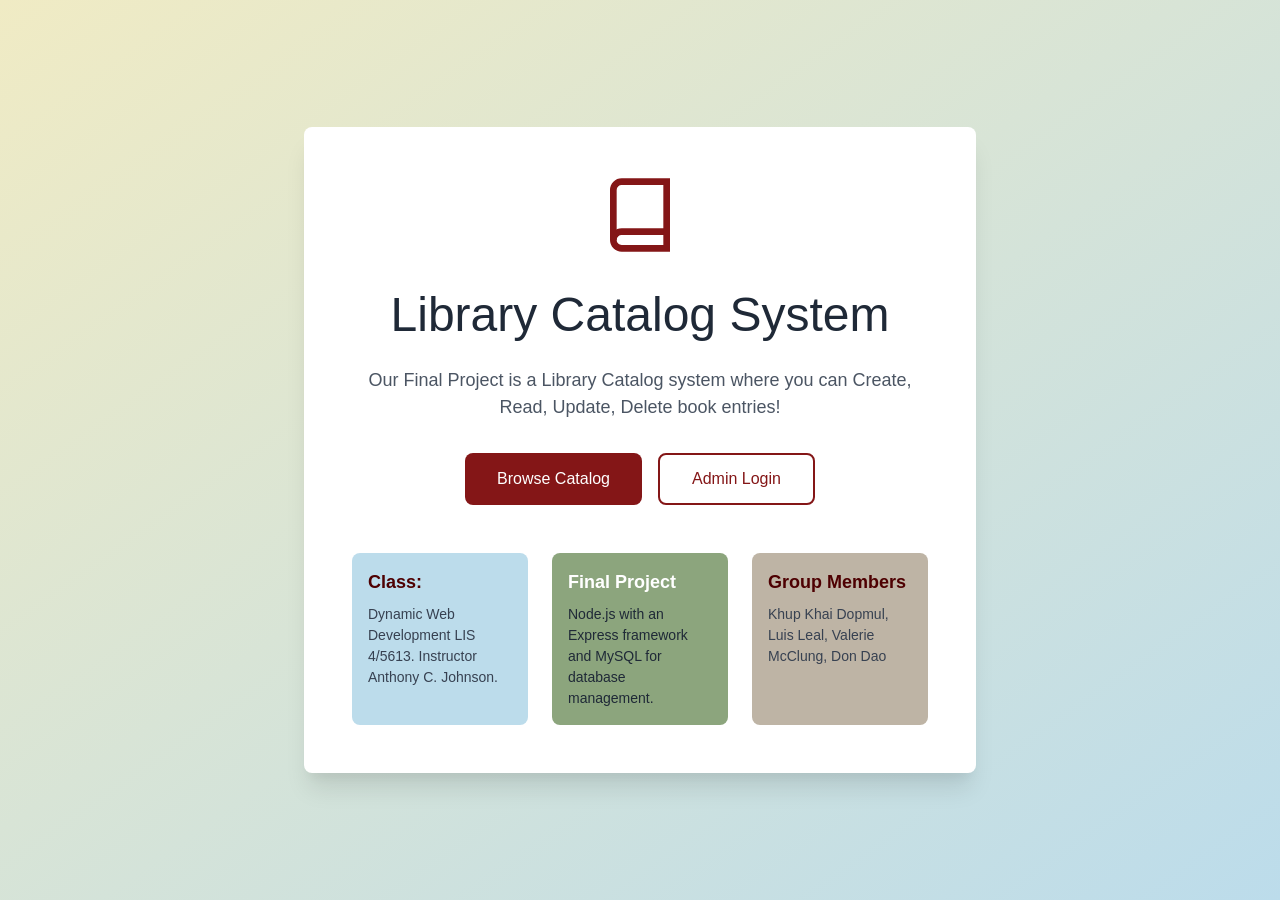
<file: index.html>
<!DOCTYPE html>
<html lang="en">
<head>
    <meta charset="UTF-8">
    <meta name="viewport" content="width=device-width, initial-scale=1.0">
    <title>Library Catalog System</title>
    <link rel="stylesheet" href="styles.css">
</head>
<body>
    <div class="page-container gradient-bg">
        <div class="home-card">
            <div class="icon-circle">
                <svg class="icon-large" xmlns="http://www.w3.org/2000/svg" viewBox="0 0 24 24" fill="none" stroke="currentColor" stroke-width="2">
                    <path d="M4 19.5A2.5 2.5 0 0 1 6.5 17H20"></path>
                    <path d="M6.5 2H20v20H6.5A2.5 2.5 0 0 1 4 19.5v-15A2.5 2.5 0 0 1 6.5 2z"></path>
                </svg>
            </div>
            <h1 class="home-title">Library Catalog System</h1>
            <p class="home-description">
                Our Final Project is a Library Catalog system where you can Create, Read, Update, Delete book entries!
            </p>
            <div class="button-group">
                <a href="catalog.html" class="btn btn-primary">Browse Catalog</a>
                <a href="login.html" class="btn btn-secondary">Admin Login</a>
            </div>
            <div class="feature-grid">
                <div class="feature-card feature-sky">
                    <h3>Class:</h3>
                    <p>Dynamic Web Development LIS 4/5613. Instructor Anthony C. Johnson.</p>
                </div>
                <div class="feature-card feature-leaf">
                    <h3>Final Project</h3>
                    <p>Node.js with an Express framework and MySQL for database management.</p>
                </div>
                <div class="feature-card feature-stone">
                    <h3>Group Members</h3>
                    <p>Khup Khai Dopmul, Luis Leal, Valerie McClung, Don Dao</p>
                </div>
            </div>
        </div>
    </div>
</body>
</html>
</file>
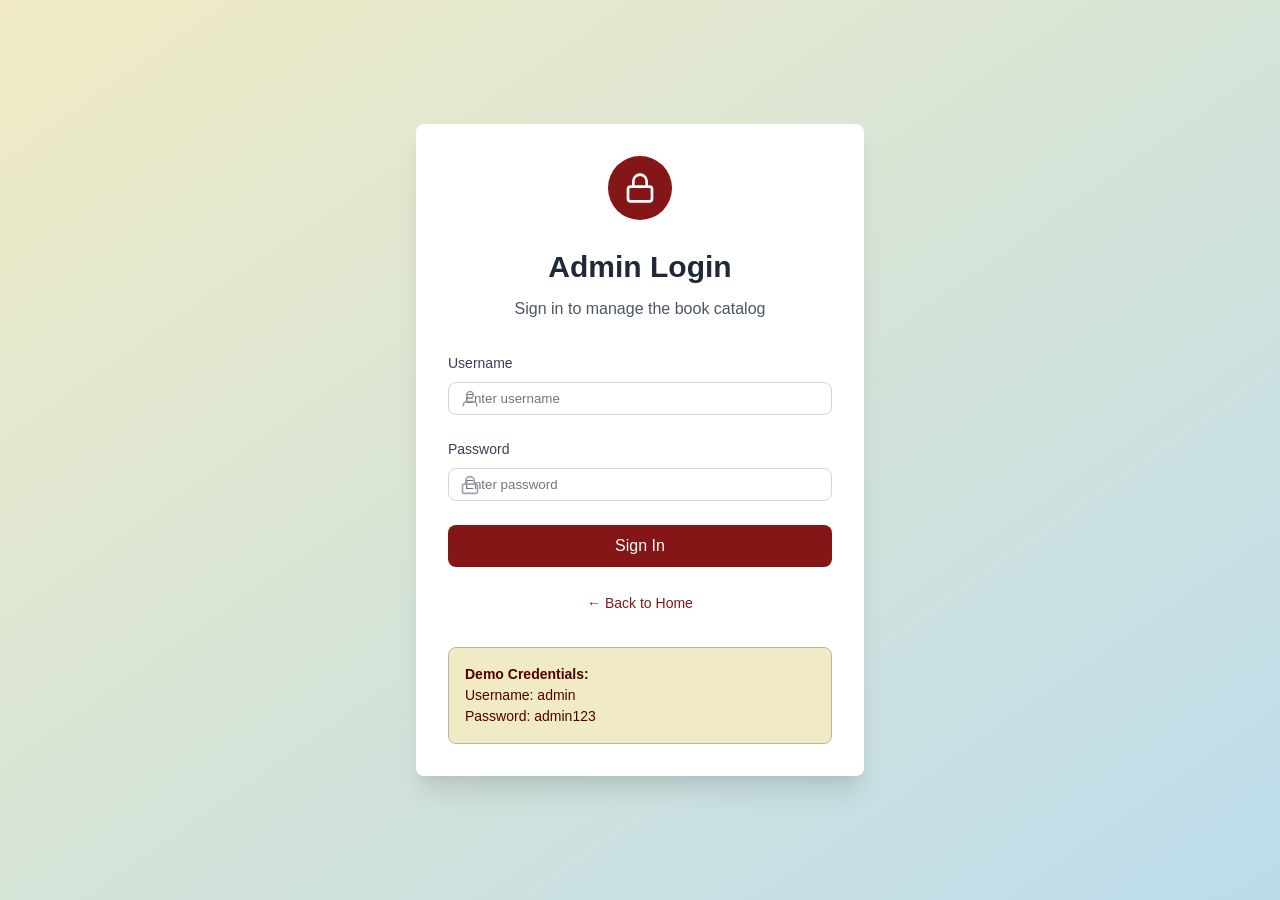
<file: add-book.html>
<!DOCTYPE html>
<html lang="en">
<head>
    <meta charset="UTF-8">
    <meta name="viewport" content="width=device-width, initial-scale=1.0">
    <title>Add Book - Library Catalog</title>
    <link rel="stylesheet" href="styles.css">
</head>
<body>
    <div class="cream-bg min-height">
        <header class="header crimson-bg">
            <div class="header-content-simple">
                <a href="catalog.html" class="back-link">
                    <svg class="icon-small" xmlns="http://www.w3.org/2000/svg" viewBox="0 0 24 24" fill="none" stroke="currentColor" stroke-width="2">
                        <line x1="19" y1="12" x2="5" y2="12"></line>
                        <polyline points="12 19 5 12 12 5"></polyline>
                    </svg>
                    Back to Catalog
                </a>
                <h1>Add New Book</h1>
            </div>
        </header>

        <main class="main-content">
            <form id="addBookForm" class="book-form">
                <div class="form-section">
                    <label>Book Cover Image</label>
                    <div class="image-upload-container">
                        <div id="imagePreview" class="image-preview" style="display: none;">
                            <img id="previewImg" src="" alt="Book cover preview">
                            <button type="button" id="removeImageBtn" class="remove-image-btn">×</button>
                        </div>
                        <label id="uploadLabel" class="upload-box">
                            <svg class="upload-icon" xmlns="http://www.w3.org/2000/svg" viewBox="0 0 24 24" fill="none" stroke="currentColor" stroke-width="2">
                                <path d="M21 15v4a2 2 0 0 1-2 2H5a2 2 0 0 1-2-2v-4"></path>
                                <polyline points="17 8 12 3 7 8"></polyline>
                                <line x1="12" y1="3" x2="12" y2="15"></line>
                            </svg>
                            <span>Click to upload</span>
                            <span class="upload-hint">PNG, JPG up to 5MB</span>
                            <input type="file" id="coverImage" accept="image/*" style="display: none;">
                        </label>
                    </div>
                </div>

                <div class="form-grid">
                    <div class="form-group">
                        <label for="title">Title *</label>
                        <input type="text" id="title" name="title" required>
                    </div>

                    <div class="form-group">
                        <label for="author">Author *</label>
                        <input type="text" id="author" name="author" required>
                    </div>

                    <div class="form-group">
                        <label for="isbn">ISBN *</label>
                        <input type="text" id="isbn" name="isbn" required>
                    </div>

                    <div class="form-group">
                        <label for="publisher">Publisher *</label>
                        <input type="text" id="publisher" name="publisher" required>
                    </div>

                    <div class="form-group">
                        <label for="publicationYear">Publication Year *</label>
                        <input type="number" id="publicationYear" name="publicationYear" min="1000" max="2100" required>
                    </div>

                    <div class="form-group">
                        <label for="genre">Genre *</label>
                        <select id="genre" name="genre" required>
                            <option value="">Select a genre</option>
                            <option value="Fiction">Fiction</option>
                            <option value="Non-Fiction">Non-Fiction</option>
                            <option value="Science Fiction">Science Fiction</option>
                            <option value="Fantasy">Fantasy</option>
                            <option value="Mystery">Mystery</option>
                            <option value="Thriller">Thriller</option>
                            <option value="Romance">Romance</option>
                            <option value="Biography">Biography</option>
                            <option value="History">History</option>
                            <option value="Science">Science</option>
                            <option value="Self-Help">Self-Help</option>
                            <option value="Classic Fiction">Classic Fiction</option>
                            <option value="Dystopian Fiction">Dystopian Fiction</option>
                        </select>
                    </div>
                </div>

                <div class="form-group">
                    <label for="description">Description *</label>
                    <textarea id="description" name="description" rows="4" required></textarea>
                </div>

                <div class="button-row">
                    <button type="submit" class="btn btn-primary btn-flex">Add Book</button>
                    <a href="catalog.html" class="btn btn-stone btn-flex">Cancel</a>
                </div>
            </form>
        </main>
    </div>

    <script src="js/add-book.js"></script>
</body>
</html>
</file>
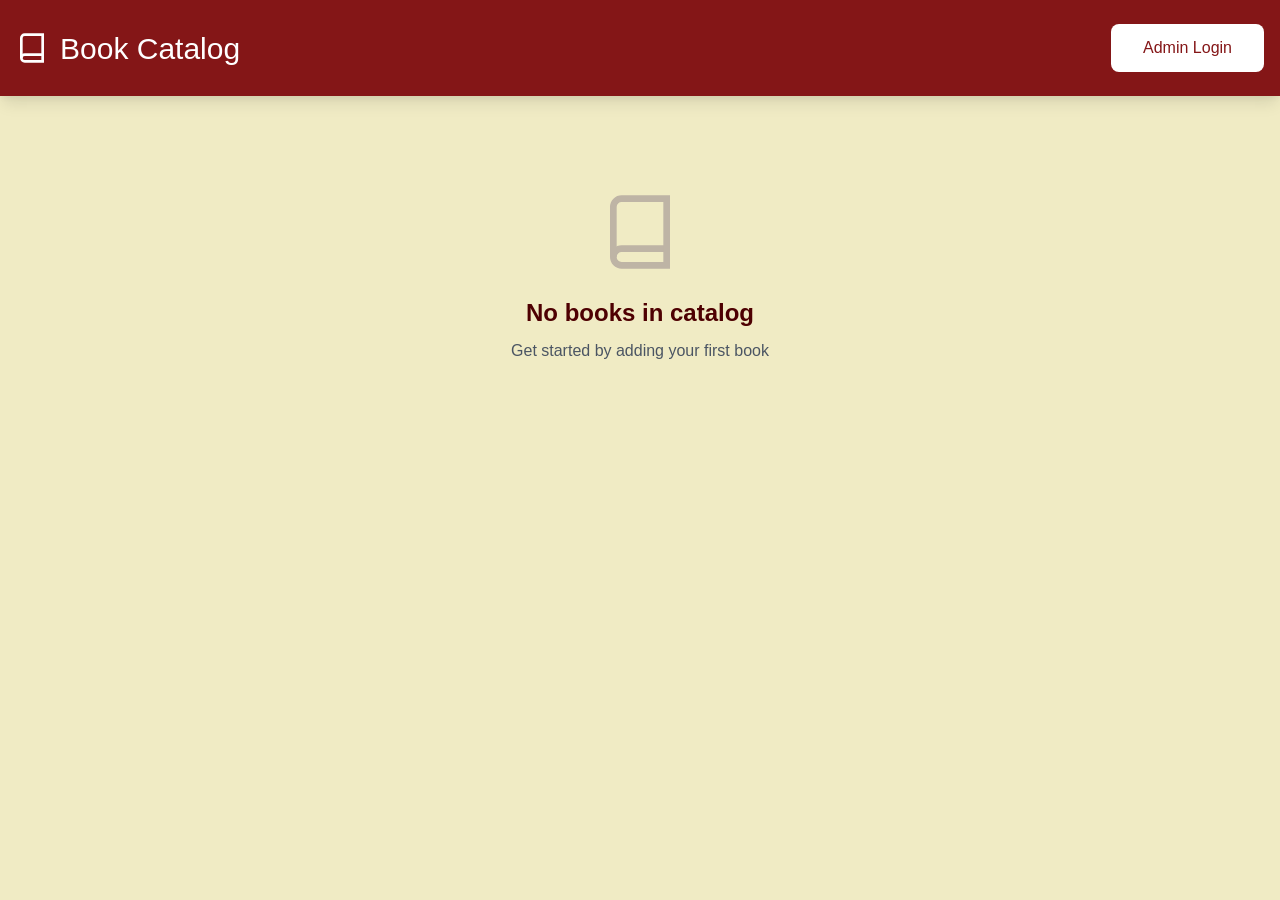
<file: catalog.html>
<!DOCTYPE html>
<html lang="en">
<head>
    <meta charset="UTF-8">
    <meta name="viewport" content="width=device-width, initial-scale=1.0">
    <title>Book Catalog - Library System</title>
    <link rel="stylesheet" href="styles.css">
</head>
<body>
    <div class="cream-bg min-height">
        <header class="header crimson-bg">
            <div class="header-content">
                <div class="header-left">
                    <svg class="icon-medium" xmlns="http://www.w3.org/2000/svg" viewBox="0 0 24 24" fill="none" stroke="white" stroke-width="2">
                        <path d="M4 19.5A2.5 2.5 0 0 1 6.5 17H20"></path>
                        <path d="M6.5 2H20v20H6.5A2.5 2.5 0 0 1 4 19.5v-15A2.5 2.5 0 0 1 6.5 2z"></path>
                    </svg>
                    <h1>Book Catalog</h1>
                </div>
                <div class="header-right" id="headerButtons">
                </div>
            </div>
        </header>

        <main class="main-content">
            <div id="emptyState" class="empty-state" style="display: none;">
                <svg class="icon-large stone-color" xmlns="http://www.w3.org/2000/svg" viewBox="0 0 24 24" fill="none" stroke="currentColor" stroke-width="2">
                    <path d="M4 19.5A2.5 2.5 0 0 1 6.5 17H20"></path>
                    <path d="M6.5 2H20v20H6.5A2.5 2.5 0 0 1 4 19.5v-15A2.5 2.5 0 0 1 6.5 2z"></path>
                </svg>
                <h2 class="dark-crimson-text">No books in catalog</h2>
                <p>Get started by adding your first book</p>
                <a href="add-book.html" class="btn btn-primary" id="firstBookBtn" style="display: none;">
                    <svg class="icon-small" xmlns="http://www.w3.org/2000/svg" viewBox="0 0 24 24" fill="none" stroke="currentColor" stroke-width="2">
                        <line x1="12" y1="5" x2="12" y2="19"></line>
                        <line x1="5" y1="12" x2="19" y2="12"></line>
                    </svg>
                    Add Your First Book
                </a>
            </div>

            <div id="bookGrid" class="book-grid">
            </div>
        </main>
    </div>

    <script src="js/catalog.js"></script>
</body>
</html>
</file>
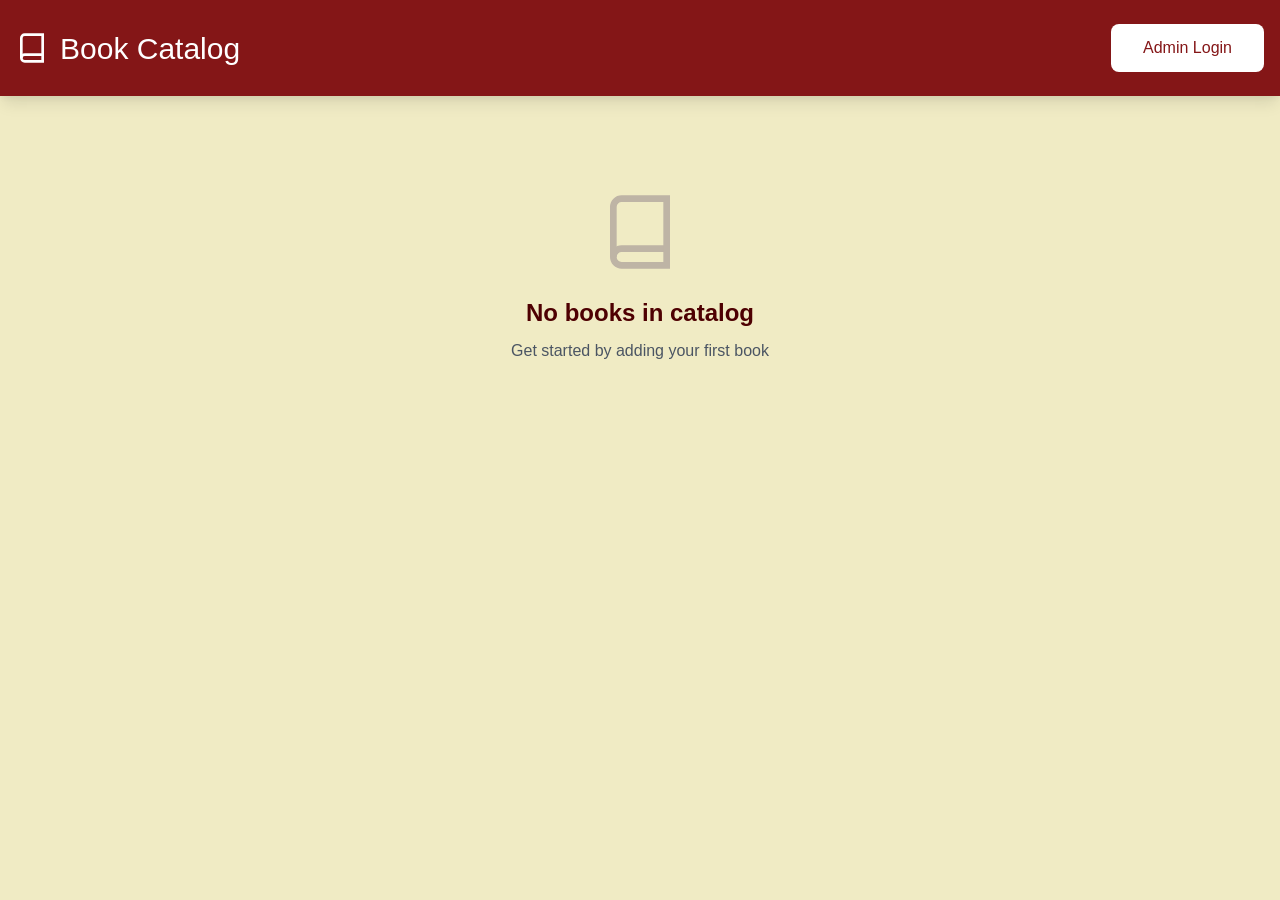
<file: edit-book.html>
<!DOCTYPE html>
<html lang="en">
<head>
    <meta charset="UTF-8">
    <meta name="viewport" content="width=device-width, initial-scale=1.0">
    <title>Edit Book - Library Catalog</title>
    <link rel="stylesheet" href="styles.css">
</head>
<body>
    <div class="cream-bg min-height">
        <header class="header crimson-bg">
            <div class="header-content-simple">
                <a href="catalog.html" class="back-link">
                    <svg class="icon-small" xmlns="http://www.w3.org/2000/svg" viewBox="0 0 24 24" fill="none" stroke="currentColor" stroke-width="2">
                        <line x1="19" y1="12" x2="5" y2="12"></line>
                        <polyline points="12 19 5 12 12 5"></polyline>
                    </svg>
                    Back to Catalog
                </a>
                <h1>Edit Book</h1>
            </div>
        </header>

        <main class="main-content">
            <div id="loadingState" class="loading-state">Loading...</div>

            <form id="editBookForm" class="book-form" style="display: none;">
                <input type="hidden" id="bookId" name="bookId">

                <div class="form-section">
                    <label>Book Cover Image</label>
                    <div class="image-upload-container">
                        <div id="imagePreview" class="image-preview" style="display: none;">
                            <img id="previewImg" src="" alt="Book cover preview">
                            <button type="button" id="removeImageBtn" class="remove-image-btn">×</button>
                        </div>
                        <label id="uploadLabel" class="upload-box">
                            <svg class="upload-icon" xmlns="http://www.w3.org/2000/svg" viewBox="0 0 24 24" fill="none" stroke="currentColor" stroke-width="2">
                                <path d="M21 15v4a2 2 0 0 1-2 2H5a2 2 0 0 1-2-2v-4"></path>
                                <polyline points="17 8 12 3 7 8"></polyline>
                                <line x1="12" y1="3" x2="12" y2="15"></line>
                            </svg>
                            <span>Click to upload</span>
                            <span class="upload-hint">PNG, JPG up to 5MB</span>
                            <input type="file" id="coverImage" accept="image/*" style="display: none;">
                        </label>
                    </div>
                </div>

                <div class="form-grid">
                    <div class="form-group">
                        <label for="title">Title *</label>
                        <input type="text" id="title" name="title" required>
                    </div>

                    <div class="form-group">
                        <label for="author">Author *</label>
                        <input type="text" id="author" name="author" required>
                    </div>

                    <div class="form-group">
                        <label for="isbn">ISBN *</label>
                        <input type="text" id="isbn" name="isbn" required>
                    </div>

                    <div class="form-group">
                        <label for="publisher">Publisher *</label>
                        <input type="text" id="publisher" name="publisher" required>
                    </div>

                    <div class="form-group">
                        <label for="publicationYear">Publication Year *</label>
                        <input type="number" id="publicationYear" name="publicationYear" min="1000" max="2100" required>
                    </div>

                    <div class="form-group">
                        <label for="genre">Genre *</label>
                        <select id="genre" name="genre" required>
                            <option value="">Select a genre</option>
                            <option value="Fiction">Fiction</option>
                            <option value="Non-Fiction">Non-Fiction</option>
                            <option value="Science Fiction">Science Fiction</option>
                            <option value="Fantasy">Fantasy</option>
                            <option value="Mystery">Mystery</option>
                            <option value="Thriller">Thriller</option>
                            <option value="Romance">Romance</option>
                            <option value="Biography">Biography</option>
                            <option value="History">History</option>
                            <option value="Science">Science</option>
                            <option value="Self-Help">Self-Help</option>
                            <option value="Classic Fiction">Classic Fiction</option>
                            <option value="Dystopian Fiction">Dystopian Fiction</option>
                        </select>
                    </div>
                </div>

                <div class="form-group">
                    <label for="description">Description *</label>
                    <textarea id="description" name="description" rows="4" required></textarea>
                </div>

                <div class="button-row">
                    <button type="submit" class="btn btn-primary btn-flex">Update Book</button>
                    <a href="catalog.html" class="btn btn-stone btn-flex">Cancel</a>
                </div>
            </form>
        </main>
    </div>

    <script src="js/edit-book.js"></script>
</body>
</html>
</file>
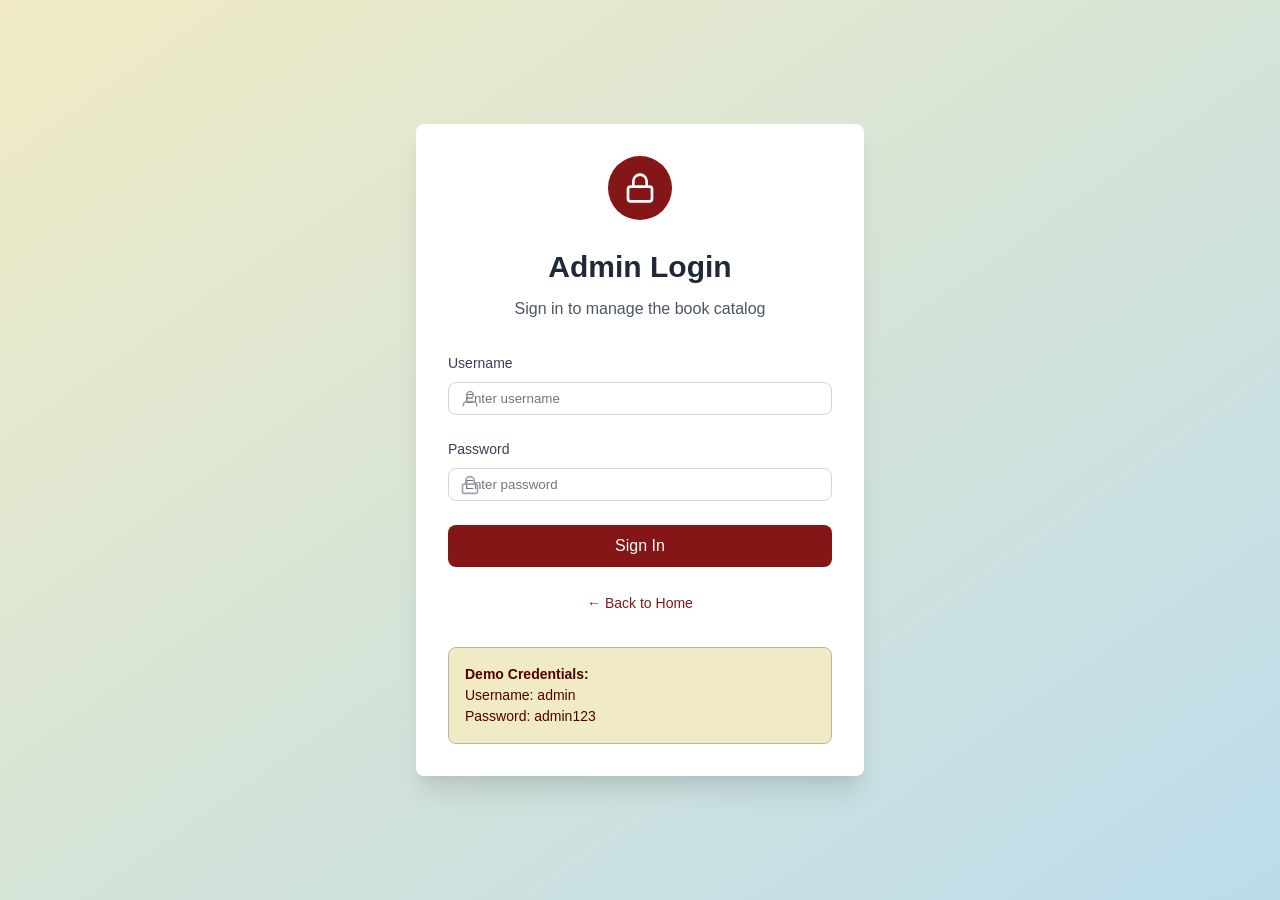
<file: login.html>
<!DOCTYPE html>
<html lang="en">
<head>
    <meta charset="UTF-8">
    <meta name="viewport" content="width=device-width, initial-scale=1.0">
    <title>Admin Login - Library Catalog</title>
    <link rel="stylesheet" href="styles.css">
</head>
<body>
    <div class="page-container gradient-bg">
        <div class="login-card">
            <div class="icon-circle-small crimson-bg">
                <svg class="icon-medium" xmlns="http://www.w3.org/2000/svg" viewBox="0 0 24 24" fill="none" stroke="white" stroke-width="2">
                    <rect x="3" y="11" width="18" height="11" rx="2" ry="2"></rect>
                    <path d="M7 11V7a5 5 0 0 1 10 0v4"></path>
                </svg>
            </div>
            <h1 class="page-title">Admin Login</h1>
            <p class="page-subtitle">Sign in to manage the book catalog</p>

            <form id="loginForm" class="form-container">
                <div class="form-group">
                    <label for="username">Username</label>
                    <div class="input-wrapper">
                        <svg class="input-icon" xmlns="http://www.w3.org/2000/svg" viewBox="0 0 24 24" fill="none" stroke="currentColor" stroke-width="2">
                            <path d="M20 21v-2a4 4 0 0 0-4-4H8a4 4 0 0 0-4 4v2"></path>
                            <circle cx="12" cy="7" r="4"></circle>
                        </svg>
                        <input type="text" id="username" name="username" placeholder="Enter username" required>
                    </div>
                </div>

                <div class="form-group">
                    <label for="password">Password</label>
                    <div class="input-wrapper">
                        <svg class="input-icon" xmlns="http://www.w3.org/2000/svg" viewBox="0 0 24 24" fill="none" stroke="currentColor" stroke-width="2">
                            <rect x="3" y="11" width="18" height="11" rx="2" ry="2"></rect>
                            <path d="M7 11V7a5 5 0 0 1 10 0v4"></path>
                        </svg>
                        <input type="password" id="password" name="password" placeholder="Enter password" required>
                    </div>
                </div>

                <div id="errorMessage" class="error-message" style="display: none;"></div>

                <button type="submit" class="btn btn-primary btn-full">Sign In</button>
            </form>

            <div class="text-center">
                <a href="index.html" class="link-crimson">← Back to Home</a>
            </div>

            <div class="info-box">
                <p>
                    <strong>Demo Credentials:</strong><br>
                    Username: admin<br>
                    Password: admin123
                </p>
            </div>
        </div>
    </div>

    <script src="js/login.js"></script>
</body>
</html>
</file>
<file: styles.css>
/* ==================== COLOR PALETTE ==================== */
:root {
    --cream: #F0EBC4;
    --crimson-red: #841617;
    --dark-crimson: #4e0002;
    --sky: #bcdceb;
    --leaf: #8ca57d;
    --stone: #beb4a5;
    --white: #ffffff;
    --black: #000000;
    --gray-600: #4b5563;
    --gray-700: #374151;
    --gray-800: #1f2937;
}

/* ==================== RESET & BASE ==================== */
* {
    margin: 0;
    padding: 0;
    box-sizing: border-box;
}

body {
    font-family: -apple-system, BlinkMacSystemFont, 'Segoe UI', Roboto, 'Helvetica Neue', Arial, sans-serif;
    font-size: 16px;
    line-height: 1.5;
    color: var(--black);
}

/* ==================== LAYOUT ==================== */
.page-container {
    min-height: 100vh;
    display: flex;
    align-items: center;
    justify-content: center;
    padding: 1rem;
}

.gradient-bg {
    background: linear-gradient(to bottom right, var(--cream), var(--sky));
}

.cream-bg {
    background-color: var(--cream);
}

.min-height {
    min-height: 100vh;
}

/* ==================== HOME PAGE / Index ==================== */
.home-card {
    max-width: 42rem;
    width: 100%;
    background-color: var(--white);
    border-radius: 0.5rem;
    box-shadow: 0 20px 25px -5px rgba(0, 0, 0, 0.1), 0 10px 10px -5px rgba(0, 0, 0, 0.04);
    padding: 2rem 3rem;
    text-align: center;
}

.icon-circle {
    display: flex;
    justify-content: center;
    margin-bottom: 1.5rem;
}

.icon-large {
    width: 5rem;
    height: 5rem;
    color: var(--crimson-red);
}

.icon-medium {
    width: 2rem;
    height: 2rem;
}

.icon-small {
    width: 1.25rem;
    height: 1.25rem;
}

.home-title {
    font-size: 2.5rem;
    font-weight: 500;
    margin-bottom: 1rem;
    color: var(--gray-800);
}

.home-description {
    font-size: 1.125rem;
    color: var(--gray-600);
    margin-bottom: 2rem;
}

.button-group {
    display: flex;
    flex-direction: column;
    gap: 1rem;
    margin-bottom: 3rem;
}

.feature-grid {
    display: grid;
    grid-template-columns: 1fr;
    gap: 1.5rem;
    text-align: left;
    margin-top: 3rem;
}

.feature-card {
    padding: 1rem;
    border-radius: 0.5rem;
}

.feature-card h3 {
    font-size: 1.125rem;
    margin-bottom: 0.5rem;
}

.feature-card p {
    font-size: 0.875rem;
    color: var(--gray-700);
}

.feature-sky {
    background-color: var(--sky);
}

.feature-sky h3 {
    color: var(--dark-crimson);
}

.feature-leaf {
    background-color: var(--leaf);
}

.feature-leaf h3 {
    color: var(--white);
}

.feature-leaf p {
    color: var(--gray-800);
}

.feature-stone {
    background-color: var(--stone);
}

.feature-stone h3 {
    color: var(--dark-crimson);
}

/* ==================== LOGIN PAGE ==================== */
.login-card {
    max-width: 28rem;
    width: 100%;
    background-color: var(--white);
    border-radius: 0.5rem;
    box-shadow: 0 20px 25px -5px rgba(0, 0, 0, 0.1), 0 10px 10px -5px rgba(0, 0, 0, 0.04);
    padding: 2rem;
}

.icon-circle-small {
    width: 4rem;
    height: 4rem;
    border-radius: 50%;
    display: flex;
    align-items: center;
    justify-content: center;
    margin: 0 auto 1.5rem;
}

.crimson-bg {
    background-color: var(--crimson-red);
}

.page-title {
    font-size: 1.875rem;
    text-align: center;
    margin-bottom: 0.5rem;
    color: var(--gray-800);
}

.page-subtitle {
    text-align: center;
    color: var(--gray-600);
    margin-bottom: 2rem;
}

.form-container {
    display: flex;
    flex-direction: column;
    gap: 1.5rem;
}

.form-group {
    display: flex;
    flex-direction: column;
}

.form-group label {
    display: block;
    font-size: 0.875rem;
    margin-bottom: 0.5rem;
    color: var(--gray-700);
    font-weight: 500;
}

.input-wrapper {
    position: relative;
}

.input-icon {
    position: absolute;
    left: 0.75rem;
    top: 50%;
    transform: translateY(-50%);
    width: 1.25rem;
    height: 1.25rem;
    color: #9ca3af;
}

.input-wrapper input {
    width: 100%;
    padding: 0.5rem 1rem 0.5rem 2.5rem;
    border: 1px solid #d1d5db;
    border-radius: 0.5rem;
    background-color: var(--cream);
    outline: none;
}

.input-wrapper input:focus {
    border-color: var(--leaf);
    box-shadow: 0 0 0 3px rgba(140, 165, 125, 0.1);
}

.form-group input,
.form-group select,
.form-group textarea {
    width: 100%;
    padding: 0.5rem 1rem;
    border: 1px solid #d1d5db;
    border-radius: 0.5rem;
    background-color: var(--white);
    outline: none;
    font-family: inherit;
}

.form-group input:focus,
.form-group select:focus,
.form-group textarea:focus {
    border-color: var(--leaf);
    box-shadow: 0 0 0 3px rgba(140, 165, 125, 0.1);
}

.form-group textarea {
    resize: none;
}

.error-message {
    background-color: #f8d7da;
    border: 1px solid var(--crimson-red);
    color: var(--dark-crimson);
    padding: 0.75rem 1rem;
    border-radius: 0.5rem;
    font-size: 0.875rem;
}

.text-center {
    text-align: center;
    margin-top: 1.5rem;
}

.link-crimson {
    color: var(--crimson-red);
    text-decoration: none;
    font-size: 0.875rem;
}

.link-crimson:hover {
    text-decoration: underline;
}

.info-box {
    margin-top: 2rem;
    padding: 1rem;
    background-color: var(--cream);
    border: 1px solid var(--stone);
    border-radius: 0.5rem;
}

.info-box p {
    font-size: 0.875rem;
    color: var(--dark-crimson);
}

/* ==================== BUTTONS ==================== */
.btn {
    display: inline-flex;
    align-items: center;
    justify-content: center;
    gap: 0.5rem;
    padding: 0.75rem 2rem;
    border-radius: 0.5rem;
    text-decoration: none;
    font-weight: 500;
    transition: background-color 0.2s;
    cursor: pointer;
    border: none;
    font-family: inherit;
    font-size: 1rem;
}

.btn-primary {
    background-color: var(--crimson-red);
    color: var(--white);
}

.btn-primary:hover {
    background-color: var(--dark-crimson);
}

.btn-secondary {
    background-color: var(--white);
    color: var(--crimson-red);
    border: 2px solid var(--crimson-red);
}

.btn-secondary:hover {
    background-color: var(--cream);
}

.btn-full {
    width: 100%;
}

.btn-leaf {
    background-color: var(--leaf);
    color: var(--white);
}

.btn-leaf:hover {
    background-color: #6d8a5d;
}

.btn-stone {
    background-color: var(--stone);
    color: var(--gray-800);
}

.btn-stone:hover {
    background-color: #a8a295;
}

.btn-flex {
    flex: 1;
}

.btn-white {
    background-color: var(--white);
    color: var(--crimson-red);
}

.btn-white:hover {
    background-color: var(--sky);
}

.btn-dark-crimson {
    background-color: var(--dark-crimson);
    color: var(--white);
}

.btn-dark-crimson:hover {
    background-color: var(--black);
}

/* ==================== HEADER ==================== */
.header {
    color: var(--white);
    box-shadow: 0 10px 15px -3px rgba(0, 0, 0, 0.1), 0 4px 6px -2px rgba(0, 0, 0, 0.05);
}

.header-content {
    max-width: 80rem;
    margin: 0 auto;
    padding: 1.5rem 1rem;
    display: flex;
    justify-content: space-between;
    align-items: center;
}

.header-left {
    display: flex;
    align-items: center;
    gap: 0.75rem;
}

.header-left h1 {
    font-size: 1.875rem;
    font-weight: 500;
}

.header-right {
    display: flex;
    align-items: center;
    gap: 1rem;
}

.header-content-simple {
    max-width: 56rem;
    margin: 0 auto;
    padding: 1.5rem 1rem;
}

.back-link {
    display: inline-flex;
    align-items: center;
    gap: 0.5rem;
    color: var(--white);
    text-decoration: none;
    margin-bottom: 0.75rem;
}

.back-link:hover {
    color: #e5e7eb;
}

.header-content-simple h1 {
    font-size: 1.875rem;
    font-weight: 500;
}

/* ==================== MAIN CONTENT ==================== */
.main-content {
    max-width: 80rem;
    margin: 0 auto;
    padding: 2rem 1rem;
}

/* ==================== EMPTY STATE ==================== */
.empty-state {
    text-align: center;
    padding: 4rem 0;
}

.stone-color {
    color: var(--stone);
    margin: 0 auto 1rem;
}

.dark-crimson-text {
    font-size: 1.5rem;
    color: var(--dark-crimson);
    margin-bottom: 0.5rem;
}

.empty-state p {
    color: var(--gray-600);
    margin-bottom: 1.5rem;
}

/* ==================== BOOK GRID ==================== */
.book-grid {
    display: grid;
    grid-template-columns: 1fr;
    gap: 1.5rem;
}

.book-card {
    background-color: var(--white);
    border-radius: 0.5rem;
    box-shadow: 0 4px 6px -1px rgba(0, 0, 0, 0.1), 0 2px 4px -1px rgba(0, 0, 0, 0.06);
    overflow: hidden;
    transition: box-shadow 0.2s;
}

.book-card:hover {
    box-shadow: 0 20px 25px -5px rgba(0, 0, 0, 0.1), 0 10px 10px -5px rgba(0, 0, 0, 0.04);
}

.book-card img {
    width: 100%;
    height: 16rem;
    object-fit: cover;
}

.book-card-content {
    padding: 1.25rem;
}

.book-card h3 {
    font-size: 1.25rem;
    margin-bottom: 0.25rem;
    color: var(--gray-800);
}

.book-card-author {
    color: var(--gray-600);
    margin-bottom: 0.75rem;
}

.book-card-details {
    display: flex;
    flex-direction: column;
    gap: 0.25rem;
    font-size: 0.875rem;
    color: var(--gray-600);
    margin-bottom: 1rem;
}

.book-card-details span {
    font-weight: 500;
}

.book-card-description {
    font-size: 0.875rem;
    color: var(--gray-700);
    margin-bottom: 1rem;
    display: -webkit-box;
    -webkit-line-clamp: 3;
    -webkit-box-orient: vertical;
    overflow: hidden;
}

.book-card-actions {
    display: flex;
    gap: 0.5rem;
}

/* ==================== BOOK FORM ==================== */
.book-form {
    background-color: var(--white);
    border-radius: 0.5rem;
    box-shadow: 0 4px 6px -1px rgba(0, 0, 0, 0.1), 0 2px 4px -1px rgba(0, 0, 0, 0.06);
    padding: 2rem;
    max-width: 56rem;
    margin: 0 auto;
}

.form-section {
    margin-bottom: 1.5rem;
}

.form-section label {
    display: block;
    font-size: 0.875rem;
    margin-bottom: 0.5rem;
    color: var(--gray-700);
    font-weight: 500;
}

.image-upload-container {
    display: flex;
    flex-direction: column;
    align-items: center;
    gap: 1rem;
}

.image-preview {
    position: relative;
}

.image-preview img {
    width: 12rem;
    height: 16rem;
    object-fit: cover;
    border-radius: 0.5rem;
    box-shadow: 0 4px 6px -1px rgba(0, 0, 0, 0.1), 0 2px 4px -1px rgba(0, 0, 0, 0.06);
}

.remove-image-btn {
    position: absolute;
    top: -0.5rem;
    right: -0.5rem;
    background-color: var(--crimson-red);
    color: var(--white);
    border: none;
    border-radius: 50%;
    width: 2rem;
    height: 2rem;
    font-size: 1.5rem;
    line-height: 1;
    cursor: pointer;
    display: flex;
    align-items: center;
    justify-content: center;
}

.remove-image-btn:hover {
    background-color: var(--dark-crimson);
}

.upload-box {
    width: 12rem;
    height: 16rem;
    border: 2px dashed var(--stone);
    border-radius: 0.5rem;
    display: flex;
    flex-direction: column;
    align-items: center;
    justify-content: center;
    cursor: pointer;
    transition: border-color 0.2s;
}

.upload-box:hover {
    border-color: var(--leaf);
}

.upload-icon {
    width: 3rem;
    height: 3rem;
    color: var(--stone);
    margin-bottom: 0.5rem;
}

.upload-box span {
    font-size: 0.875rem;
    color: var(--gray-600);
}

.upload-hint {
    font-size: 0.75rem;
    color: var(--gray-500);
    margin-top: 0.25rem;
}

.form-grid {
    display: grid;
    grid-template-columns: 1fr;
    gap: 1.5rem;
    margin-bottom: 1.5rem;
}

.button-row {
    display: flex;
    gap: 1rem;
}

.loading-state {
    text-align: center;
    padding: 4rem 0;
    font-size: 1.25rem;
    color: var(--dark-crimson);
}

/* ==================== RESPONSIVE ==================== */
@media (min-width: 640px) {
    .button-group {
        flex-direction: row;
        justify-content: center;
    }
    
    .home-title {
        font-size: 3rem;
    }
}

@media (min-width: 768px) {
    .feature-grid {
        grid-template-columns: repeat(3, 1fr);
    }
    
    .book-grid {
        grid-template-columns: repeat(2, 1fr);
    }
    
    .form-grid {
        grid-template-columns: repeat(2, 1fr);
    }
    
    .home-card {
        padding: 3rem;
    }
}

@media (min-width: 1024px) {
    .book-grid {
        grid-template-columns: repeat(3, 1fr);
    }
}
</file>
